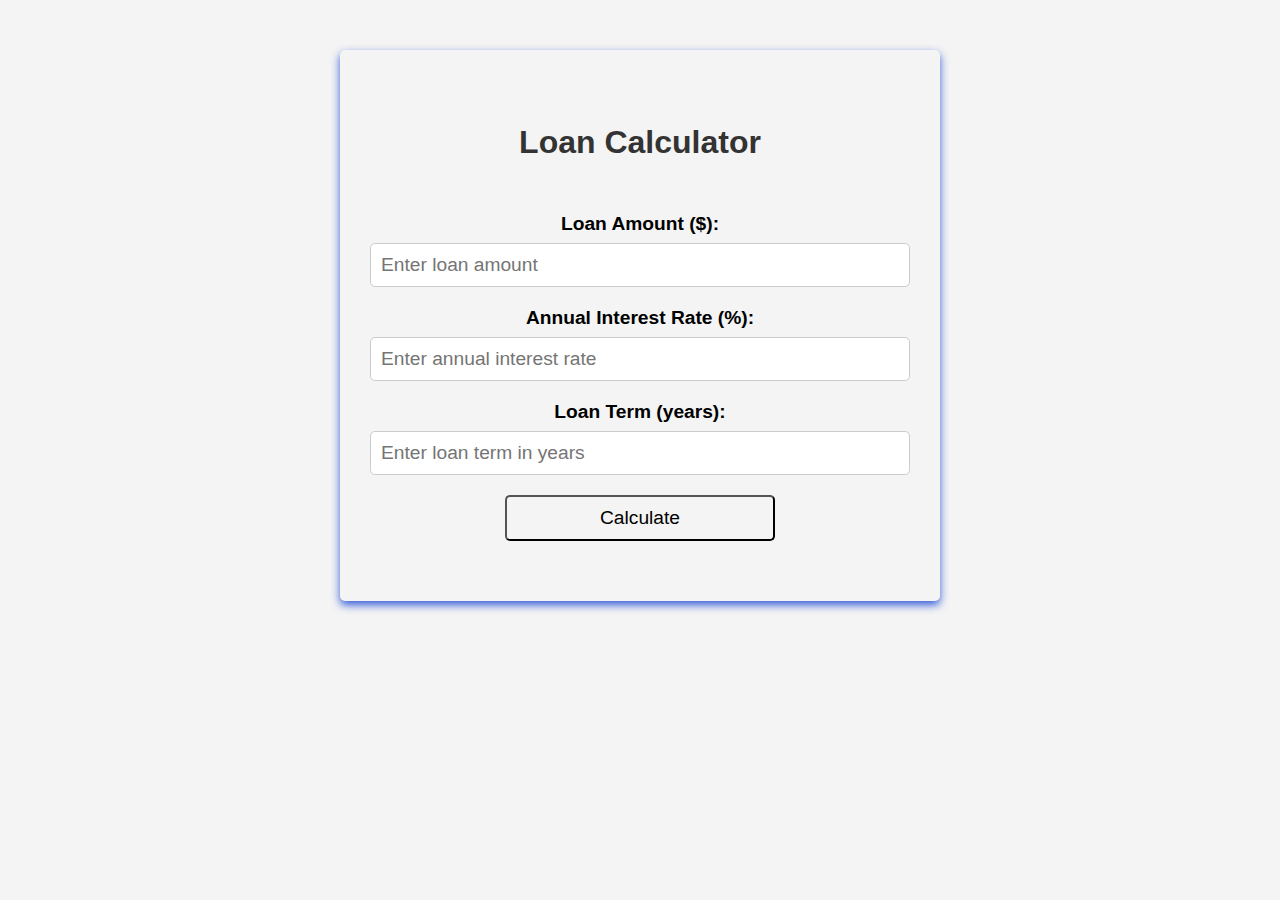
<file: SBA LOAN/index.html>
<!DOCTYPE html>
<html lang="en">

<head>
  <meta charset="UTF-8">
  <meta name="viewport" content="width=device-width, initial-scale=1.0">
  <link rel="stylesheet" href="css/main.css">
  
  <title>Loan Calculator</title>
</head>

<body>
  <div class="container">
    <h1 class="loan-calculator-heading">
      <span class="loan-calculator">Loan Calculator</span>
    </h1>
    <form id="loanForm">
      <label for="loanAmount">Loan Amount ($):</label>
      <input type="number" id="loanAmount" placeholder="Enter loan amount" value="10000">

      <label for="interestRate">Annual Interest Rate (%):</label>
      <input type="number" id="interestRate" placeholder="Enter annual interest rate" value="10">

      <label for="loanTerm">Loan Term (years):</label>
      <input type="number" id="loanTerm" placeholder="Enter loan term in years" value="10">

     <button id="button" type="button" onclick="calculateLoan()">Calculate</button>
    </form>
  </div>
  <div class="summary-container" id="summary">
    <h2>Summary</h2>
    <p class="thicker" id="monthlyPayment">Monthly SBA Loan Payment: $0.00</p>
    <p class="thicker" id="totalfinancialcost">Total Financial Cost: $0.00</p>
    <p class="thicker" id="totalInterestPaid">Total Interest Paid: $0.00</p>
    <p class="thicker" id="principal">Principal: $0.00</p>
    <p class="thicker" id="totalAnnualPayments">Total Annual Payments: $0.00</p>
  </div><br><br>

  <center>
    <div class="table-container" id="table">
      <h2>Payment Schedule</h2>
      <table id="paymentSchedule" width="1000">
        <thead>
          <tr>
            <th>Payment</th>
            <th>Principal</th>
            <th>Interest</th>
            <th>Balance</th>
          </tr>
        </thead>
        <tbody id="scheduleBody">
          <!-- Amortization schedule rows will be inserted here dynamically -->
        </tbody>

      </table>
      <button id="recalculateButton" class="recalculate-button">Recalculate</button>
    </div>
  </center>
  <button id="recalculateButton" class="recalculate-button">Recalculate</button>
  <script src="js/app.js"></script>
</body>

</html>
</file>
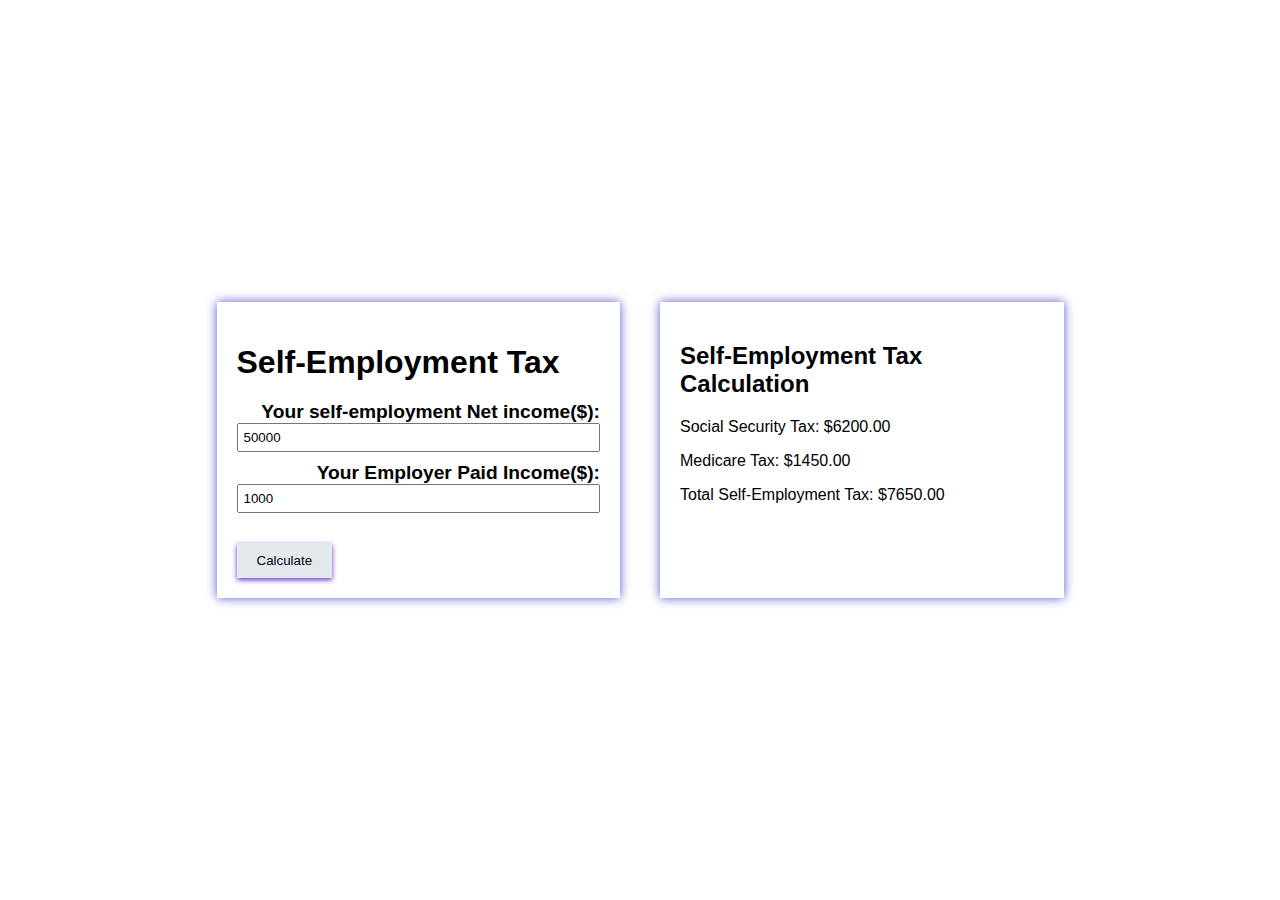
<file: SELF EMPLOYMENT TAX/index.html>
<!DOCTYPE html>
<html lang="en">
<head>
  <meta charset="UTF-8">
  <meta name="viewport" content="width=device-width, initial-scale=1.0">
  <title>Self-Employment Tax Calculator</title>
  <link rel="stylesheet" href="main.css">
</head>
<body>
  <div class="container-wrapper">
    <div class="container" style="margin-top: 20px;" id="home">
      <h1>Self-Employment Tax</h1>
      <div class="input-group">
        <label for="income">Your self-employment Net income($):</label><br>
        <input type="number" id="income" placeholder="Enter self-employment net income" value="50000">
      </div>
      <div class="input-group">
        <label for="paid_income">Your Employer Paid Income($):</label><br>
        <input type="number" id="paid_income" placeholder="Enter self-employment net income" value="1000">
      </div> 
      <button onclick="calculateTax()" id="button">Calculate</button>
    </div>




    <div class="container" style="margin-top: 20px;" id="summary">
      <div>
        <h2>Self-Employment Tax Calculation</h2>
        <p id="socialSecurityTax">Social Security Tax: $0</p>
        <p id="medicareTax">Medicare Tax: $0</p>
        <p id="totalTax">Total Self-Employment Tax: $0</p>
      </div>
      <div id="result"></div>
      <div>
       <!-- <button onclick="recalculateTax()" id="rbtn">Recalculate</button>-->
      </div>
    </div>
  </div>
  <script src="app.js"></script>
</body>
</html>
</file>
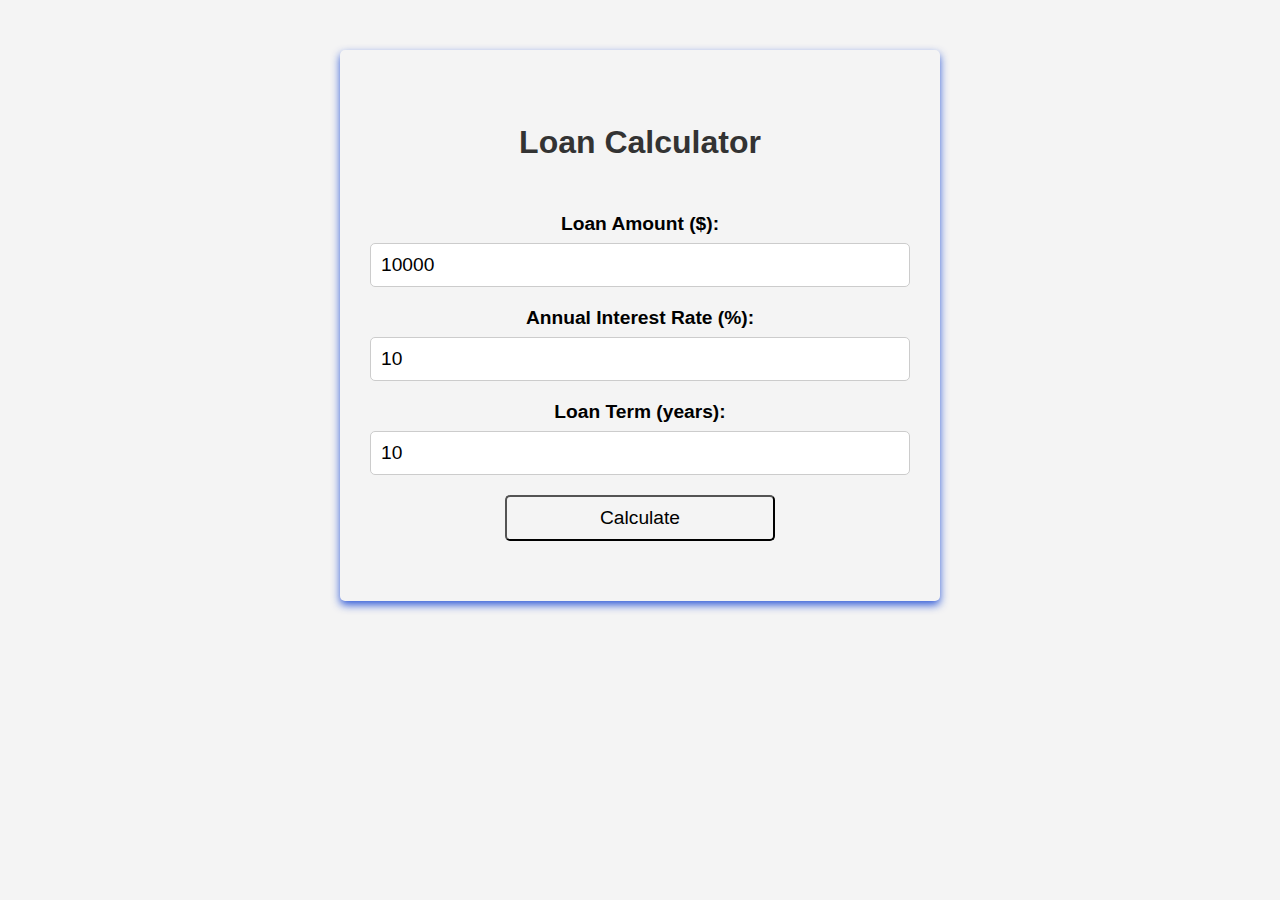
<file: SBA LOAN/index2.html>
<!DOCTYPE html>
<html lang="en">

<head>
  <meta charset="UTF-8">
  <meta name="viewport" content="width=device-width, initial-scale=1.0">
  <link rel="stylesheet" href="css/main.css">
  <title>Loan Calculator</title>
</head>

<body>
  <div class="container">
    <h1 class="loan-calculator-heading">
      <span class="loan-calculator">Loan Calculator</span>
    </h1>
    <form id="loanForm">
      <label for="loanAmount">Loan Amount ($):</label>
      <input type="number" id="loanAmount" placeholder="Enter loan amount" value="10000">

      <label for="interestRate">Annual Interest Rate (%):</label>
      <input type="number" id="interestRate" placeholder="Enter annual interest rate" value="10">

      <label for="loanTerm">Loan Term (years):</label>
      <input type="number" id="loanTerm" placeholder="Enter loan term in years" value="10">

      <button id="button" type="button" onclick="calculateLoan()">Calculate</button>
    </form>
  </div>
  <div class="summary-container" id="summary">
    <h2>Summary</h2>
    <p class="thicker" id="monthlyPayment">Monthly SBA Loan Payment: $0.00</p>
    <p class="thicker" id="totalfinancialcost">Total Financial Cost: $0.00</p>
    <p class="thicker" id="totalInterestPaid">Total Interest Paid: $0.00</p>
    <p class="thicker" id="principal">Principal: $0.00</p>
    <p class="thicker" id="totalAnnualPayments">Total Annual Payments: $0.00</p>
  </div><br><br>

  <center>
    <div class="table-container" id="table">
      <h2>Payment Schedule</h2>
      <table id="paymentSchedule">
        <thead>
          <tr>
            <th>Payment</th>
            <th>Principal</th>
            <th>Interest</th>
            <th>Balance</th>
          </tr>
        </thead>
        <tbody id="scheduleBody">
          <!-- Amortization schedule rows will be inserted here dynamically -->
        </tbody>

      </table>
      <!--<button id="recalculateButton" class="recalculate-button">Recalculate</button>-->
    </div>
  </center>
  <button id="recalculateButton" class="recalculate-button">Recalculate</button>
  <script src="js/app.js"></script>
</body>

</html>
</file>
<file: SBA LOAN/css/main.css>
body {
  font-family: Arial, sans-serif;
  background-color: #f4f4f4;
  margin: 0;
  padding: 0;
  display: flex;
  flex-direction: column;
  align-items: center;
  justify-content: center;
  height: 100%;
}

.container {
  background-color: #f4f4f4;
  padding: 30px;
  box-shadow: 0 4px 8px rgba(8, 58, 209, 0.807);
  border-radius: 5px;
  width: 100%;
  max-width: 600px;
  box-sizing: border-box;
  margin: 0 auto;
  margin-top: 50px;
  padding: 30px;
  text-align: center;
  position: relative;
  opacity: 1;
  display: block;
  transition: opacity 0.3s ease-in-out;
}

.container.hide {
  opacity: 0;
  display: none;
}

.loan-calculator-heading {
  font-size: 3rem;
  font-weight: bold;
  text-align: center;
  margin-bottom: 2rem;
  display: inline-block;
  position: relative;
  padding: 20px;
}

.loan-calculator-heading .loan-calculator {
  color: #333;
  display: block;
  margin-top: -0.5rem;
  font-size: xx-large;
}

h1 {
  color: #333;
  margin-bottom: 20px;
  font-size: 2rem;
}

form {
  display: flex;
  flex-direction: column;
  margin-bottom: 30px;
}

label {
  display: block;
  margin-bottom: 8px;
  font-size: 1.2rem;
  font-weight: bold;
}

input {
  width: 100%;
  padding: 10px;
  margin-bottom: 20px;
  box-sizing: border-box;
  font-size: 1.2rem;
  border: 1px solid #ccc;
  border-radius: 5px;
}

button {
  background-color: transparent;
  color: black;
  padding: 10px 20px;
  border-radius: 5px;
  cursor: pointer;
  font-size: 1.2rem;
  margin-top: 10px;
  width: 50%;
  border-color: black;
  align-items: center;
  margin: 0 auto;
  box-shadow: #0760c0;
}

button:hover {
  background-color: #0760c0;
  color: black;
}

button:active,
button.touchstart {
  background-color: #0760c0;
}

h2 {
  margin-top: 20px;
  font-size: 1.5rem;
}

.table-container {
  background-color: white;
  padding: 20px;
  box-shadow: 0 4px 8px rgba(41, 38, 233, 0.843);
  position: relative;
  overflow: hidden;
 /* margin-bottom: 20px;*/
  width: 100%;
  margin: 0 auto;
  margin-top: 50px;
  border-radius: 5px;
}

table {
  width: 460px; /* Set the width to 100% */
  border-collapse: collapse;
}

th,
td {
  padding: 8px;
  text-align: left;
  border-bottom: 1px solid #ddd;
}

th {
  background-color: #f2f2f2;
}


#summary {
  margin-top: 20px;
  background-color: white;
  padding: 20px;
  box-shadow: 0 4px 8px rgba(41, 38, 233, 0.843);
  position: relative;
  width: 50%;
  max-width: 500px;
  margin: 0 auto;
  margin-top: 50px;
  border-radius: 5px;
  height: 25%;
  display: none;
}
#table{
  display: none;
}

p.thicker {
  font-weight: bold;
}

.recalculate-button {
  background-color: transparent;
  color: black;
  padding: 10px 0px;
  border-radius: 5px;
  cursor: pointer;
  font-size: 1.2rem;
  margin-top: 10px;
  border-color: black;
  align-items: center;
  margin: 0 auto;
  display: block;
  text-align: center;
  margin-bottom: 10px;
  display: none;
}

.recalculate-button:hover {
  background-color: #0760c0;
  color: black;
  
}

.recalculate-button:active,
.recalculate-button.touchstart {
  background-color: #0760c0;
}
</file>
<file: SELF EMPLOYMENT TAX/main.css>
body {
  font-family: Arial, sans-serif;
  margin: 0;
  padding: 0;
  display: flex; /* Use flexbox for layout */
  justify-content: center; /* Center align content horizontally */
  align-items: center; /* Center align content vertically */
  height: 100vh; /* Make body take up full viewport height */
}

.container-wrapper {
  display: flex; /* Use flexbox for layout */
}

.container {
  max-width: 500px; /* Set max-width for both containers */
  margin: 20px;
  padding: 20px;
  box-shadow: 0 0 10px rgba(13, 19, 187, 0.704);
  flex: 1; /* Flex item grow to fill available space */
}

#summary {
  max-width: 500px; /* Adjust as needed */
  margin: 20px;
  padding: 20px;
  box-shadow: 0 0 10px rgba(13, 19, 187, 0.704);
  flex-shrink: 0; /* Prevent summary from shrinking */
}

h1 {
  margin-bottom: 20px;
}

.input-group {
  margin-bottom: 10px;
}

label {
  display: inline-block;
  width: 100%;
  text-align: right;
  margin-right: 10px;
  font-size: 1.2em;
  font-weight: bold;
}

input[type="number"] {
  width: 100%;
  padding: 5px;
  box-sizing: border-box;
}

button {
  background-color: #e3e8ed;
  color: rgb(1, 1, 18);
  padding: 10px 20px;
  border: none;
  cursor: pointer;
  margin-top: 20px;
  box-shadow: 0 2px 5px rgba(79, 11, 204, 0.844);
}

button:hover {
  background-color: #5745a7;
}

table {
  width: 100%;
  border-collapse: collapse;
  margin-top: 20px;
}

th, td {
  padding: 10px;
  text-align: right;
  border-bottom: 1px solid; /* Added missing unit and solid keyword */
}

rbtn {
  background-color: #e3e8ed;
  color: rgb(1, 1, 18);
  padding: 10px 20px;
  border: none;
  cursor: pointer;
  margin-top: 20px;
  box-shadow: 0 2px 5px rgba(79, 11, 204, 0.844);
}

rbtn:hover {
  background-color: #5745a7;
}
</file>
